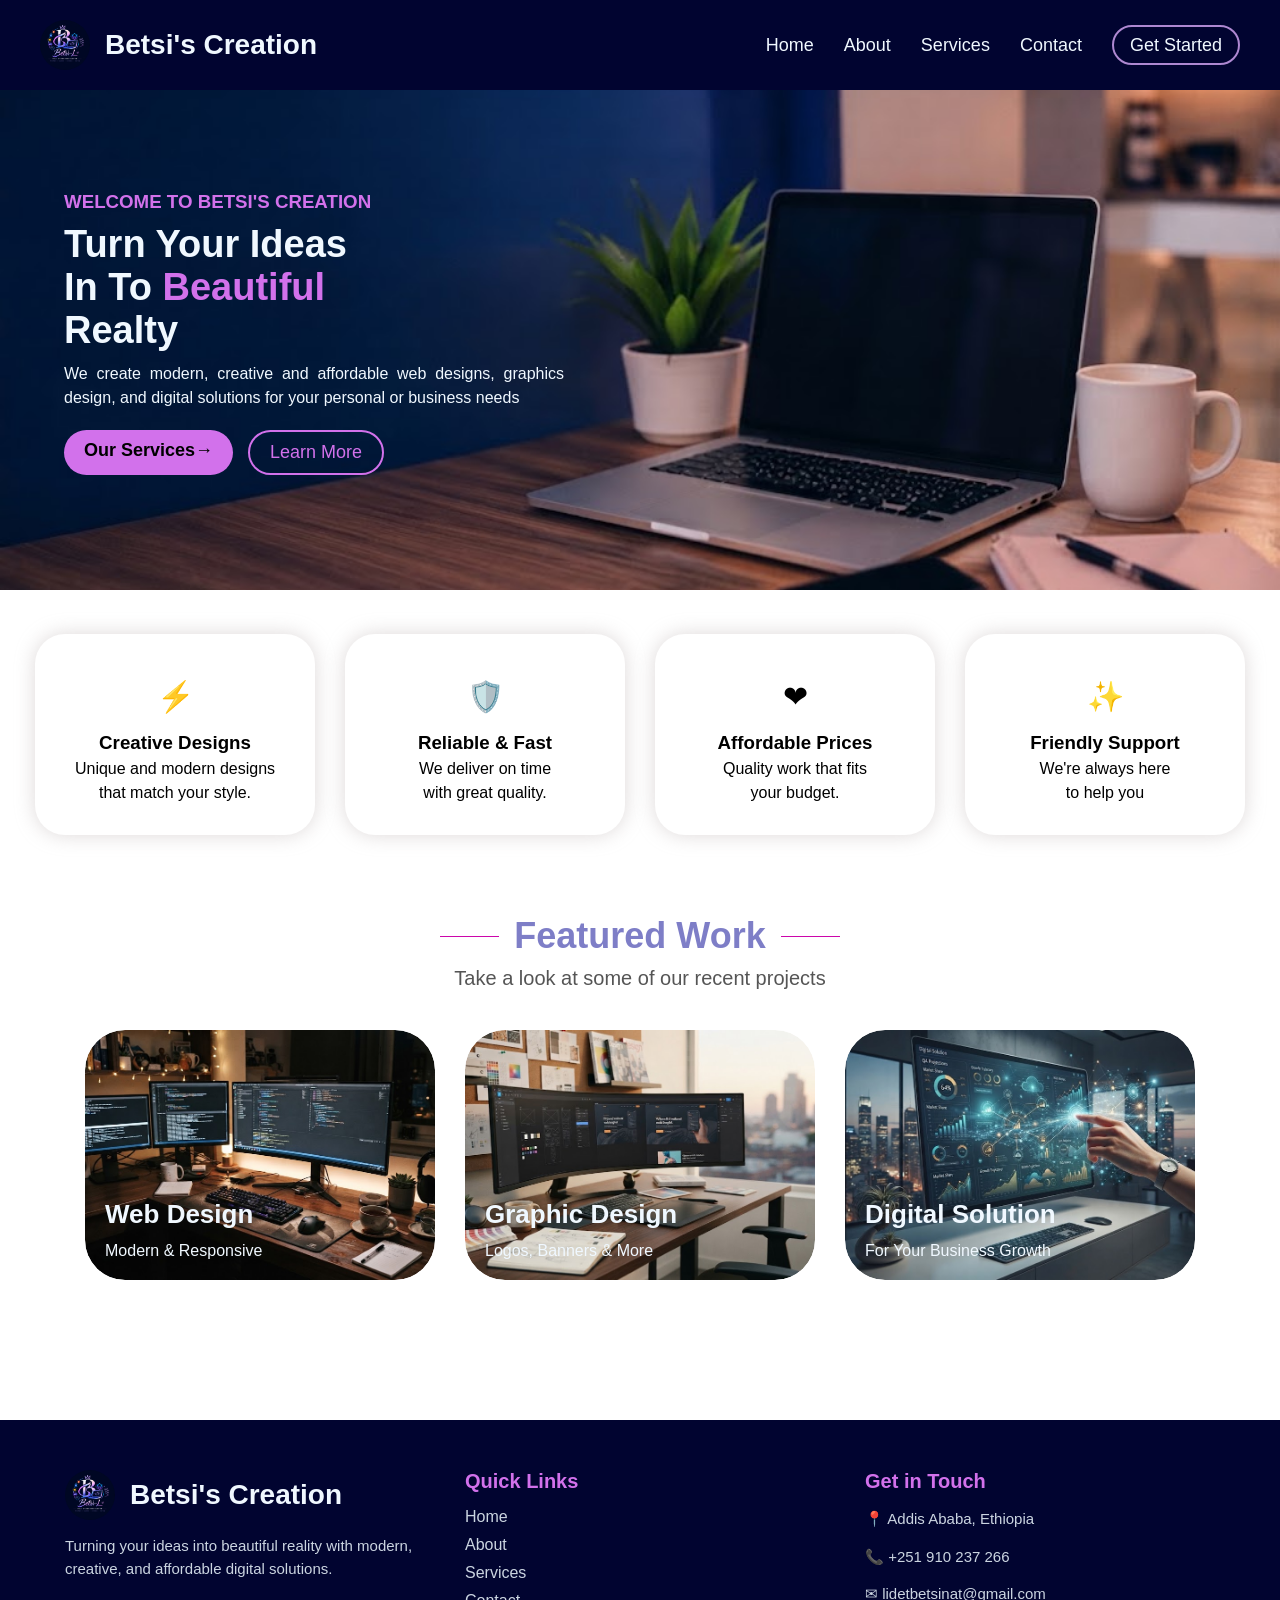
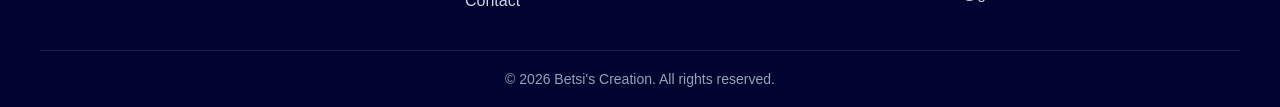
<file: index.html>
<!DOCTYPE html>
<html lang="en">
<head>
    <meta charset="UTF-8">
    <meta name="viewport" content="width=device-width, initial-scale=1.0">
    <title>Betsi's Creation</title>
    <link rel="stylesheet" href="style.css">
</head>
<body>
    <nav>
        <div class="nav-container">
            <div class="logo-text">
                <img src="image/mylogo.png" alt="Betsi's Logo" class="Betsi-logo">
                <h2>Betsi's Creation</h2>
            </div>
            <ul>
                <li><a href="index.html">Home</a></li>
                <li><a href="about.html">About</a></li>
                <li><a href="services.html">Services</a></li>
                <li><a href="contact.html">Contact</a></li>
                <li><a href="contact.html" class="get">Get Started</a></li>
            </ul>
        </div> 
    </nav>
    
    <div class="home-container">
        <img src="image/home.jpg" alt="Pc and computer" class="home-image">
        <div class="home-text">
            <h3>WELCOME TO BETSI'S CREATION</h3>
            <p class="turn">Turn Your Ideas <br>In To <span class="beauti">Beautiful<br></span> Realty</p>
            <p class="we">We create modern, creative and affordable web designs, graphics design, and digital solutions for your personal or business needs</p>
            <div class="home-buttons">
                <a href="services.html" class="service-btn">Our Services→</a>
                <a href="about.html" class="learn-btn">Learn More</a>
            </div>
        </div>
    </div>

    <div class="grid-container">
        <div class="grid-wrapper">
            <div class="card">
                <div class="icons">⚡</div>
                <h3>Creative Designs</h3>
                <p>Unique and modern designs<br> that match your style.</p>
            </div>
            <div class="card">
                <div class="icons">🛡️</div>
                <h3>Reliable & Fast</h3>
                <p>We deliver on time<br> with great quality.</p>
            </div>
            <div class="card">
                <div class="icons">❤︎</div>
                <h3>Affordable Prices</h3>
                <p>Quality work that fits<br> your budget.</p>
            </div>
            <div class="card">
                <div class="icons">✨</div>
                <h3>Friendly Support</h3>
                <p>We're always here <br>to help you</p>
            </div>
        </div>           
    </div>

    <div class="featured">
        <h1>Featured Work</h1>
    </div>
    <div class="take">
        <p>Take a look at some of our recent projects</p>
    </div>

    <div class="home-image-container">
        <div class="flex-wrapper">
            <img src="image/web-design.jpg" alt="coder vibe" class="flex-image">
            <h3>Web Design</h3>
            <p>Modern & Responsive</p>
        </div>
        <div class="flex-wrapper">
            <img src="image/graphic-design.jpg" alt="Graphic design services workspace" class="flex-image">
            <h3>Graphic Design</h3>
            <p>Logos, Banners & More</p>
        </div>
        <div class="flex-wrapper">
            <img src="image/digital.jpg" alt="Futuristic digital business solution dashboard on a screen" class="flex-image">
            <h3>Digital Solution</h3>
            <p>For Your Business Growth</p>
        </div>
    </div>

    <!-- Footer -->
    <footer>
        <div class="footer-container">
            <div class="footer-col">
                <div class="logo-text">
                    <img src="image/mylogo.png" alt="Betsi's Logo" class="Betsi-logo">
                    <h2>Betsi's Creation</h2>
                </div>
                <p>Turning your ideas into beautiful reality with modern, creative, and affordable digital solutions.</p>
            </div>
            <div class="footer-col">
                <h3>Quick Links</h3>
                <ul>
                    <li><a href="index.html">Home</a></li>
                    <li><a href="about.html">About</a></li>
                    <li><a href="services.html">Services</a></li>
                    <li><a href="contact.html">Contact</a></li>
                </ul>
            </div>
            <div class="footer-col">
                <h3>Get in Touch</h3>
                <p>📍 Addis Ababa, Ethiopia</p>
                <p>📞 +251 910 237 266</p>
                <p>✉ lidetbetsinat@gmail.com</p>
            </div>
        </div>
        <div class="footer-bottom">
            <p>&copy; 2026 Betsi's Creation. All rights reserved.</p>
        </div>
    </footer>
</body>
</html>
</file>
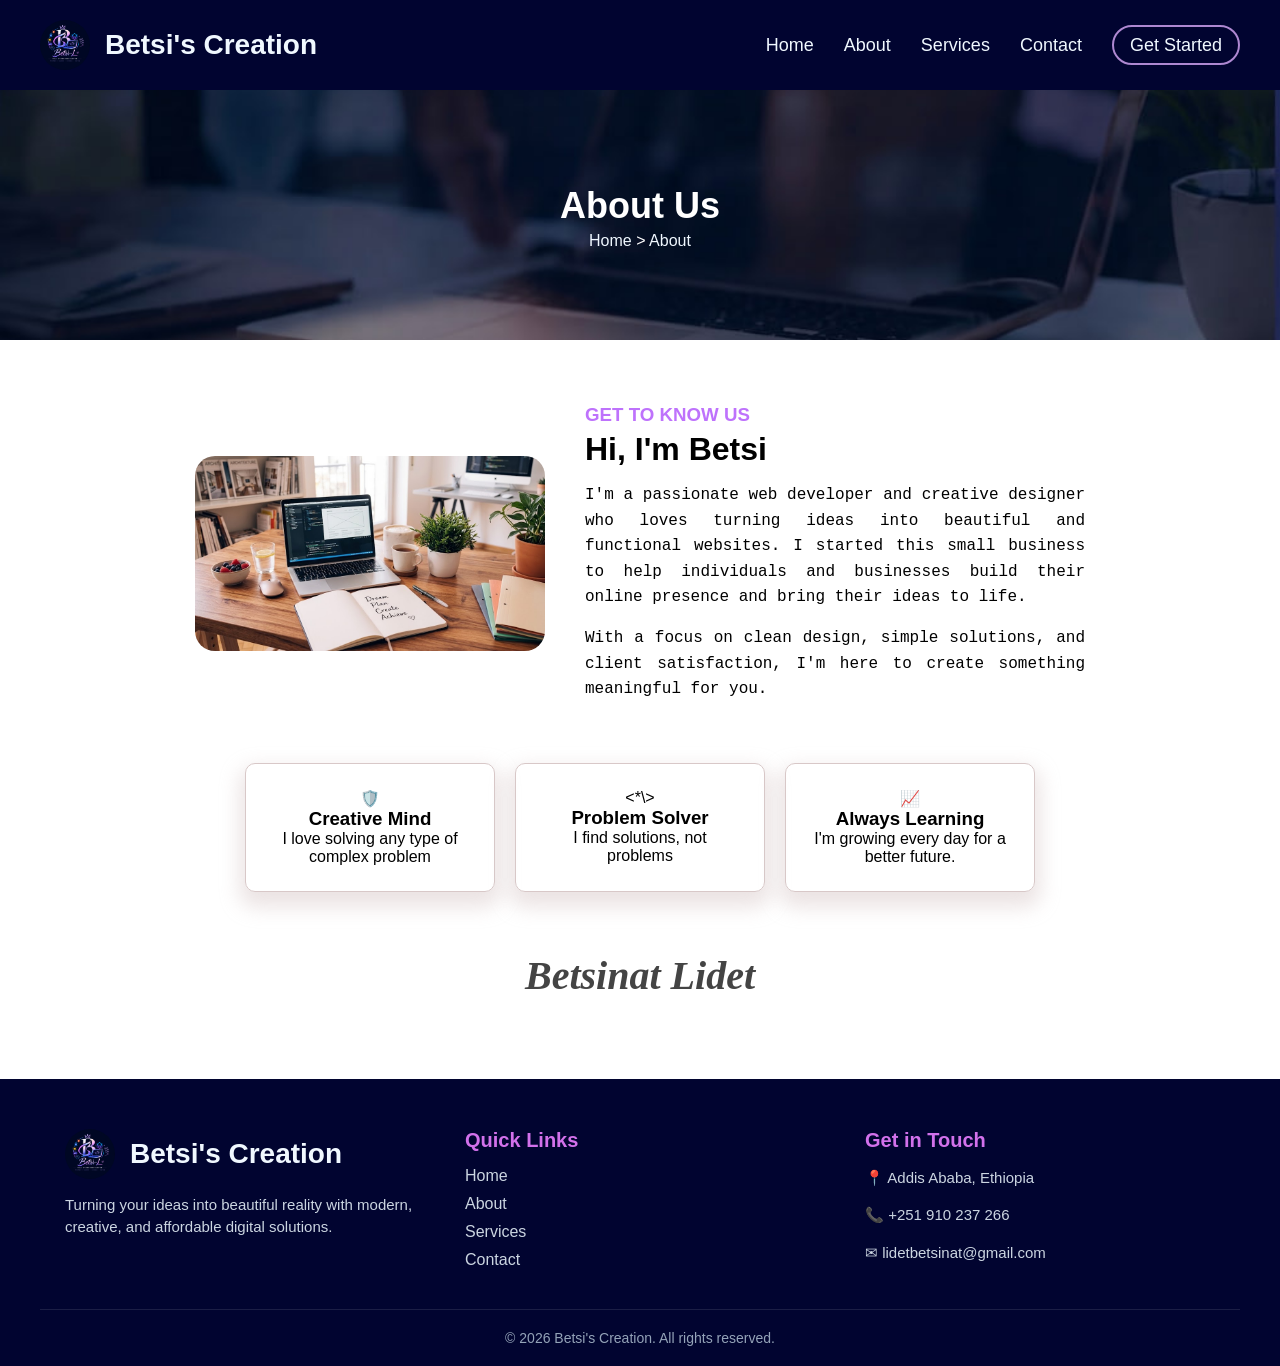
<file: about.html>
<!DOCTYPE html>
<html lang="en">
<head>
    <meta charset="UTF-8">
    <meta name="viewport" content="width=device-width, initial-scale=1.0">
    <title>Betsi's Creation - About</title>
    <link rel="stylesheet" href="style.css">
</head> 
<body>
    <nav>
        <div class="nav-container">
            <div class="logo-text">
                <img src="image/mylogo.png" alt="Betsi's Logo" class="Betsi-logo">
                <h2>Betsi's Creation</h2>
            </div>
            <ul>
                <li><a href="index.html">Home</a></li>
                <li><a href="about.html">About</a></li>
                <li><a href="services.html">Services</a></li>
                <li><a href="contact.html">Contact</a></li>
                <li><a href="contact.html" class="get">Get Started</a></li>
            </ul>
        </div> 
    </nav>

    <div class="about-container">
        <img src="image/about.jpg" alt="A laptop and a potted plant on a wooden desk." class="about-img">
        <div class="about-text">
            <h1>About Us</h1>
            <div class="breadcrumb">
                <a href="index.html">Home</a> > <a href="about.html">About</a>
            </div>
        </div>
    </div>

    <div class="main-container">
        <img src="image/about2.jpg" alt="pc with coffee" class="dream">
        <div class="main-text">
            <h3>GET TO KNOW US</h3>
            <h1>Hi, I'm Betsi</h1>
            <p>I'm a passionate web developer and creative designer who loves turning ideas into beautiful and functional websites. I started this small business to help individuals and businesses build their online presence and bring their ideas to life.</p>
            <p>With a focus on clean design, simple solutions, and client satisfaction, I'm here to create something meaningful for you.</p>
        </div>
    </div>

    <div class="main-content">
        <div class="main-card">
            <div class="main-icon">🛡️</div>
            <h3>Creative Mind</h3>
            <p>I love solving any type of complex problem</p>
        </div>
        <div class="main-card">
            <div class="main-icon">&lt;*\&gt;</div>
            <h3>Problem Solver</h3>
            <p>I find solutions, not problems</p>
        </div>
        <div class="main-card">
            <div class="main-icon">📈</div>
            <h3>Always Learning</h3>
            <p>I'm growing every day for a better future.</p>
        </div>
    </div>
    
    <h1 class="betsi">Betsinat Lidet</h1>

    <!-- Footer -->
    <footer>
        <div class="footer-container">
            <div class="footer-col">
                <div class="logo-text">
                    <img src="image/mylogo.png" alt="Betsi's Logo" class="Betsi-logo">
                    <h2>Betsi's Creation</h2>
                </div>
                <p>Turning your ideas into beautiful reality with modern, creative, and affordable digital solutions.</p>
            </div>
            <div class="footer-col">
                <h3>Quick Links</h3>
                <ul>
                    <li><a href="index.html">Home</a></li>
                    <li><a href="about.html">About</a></li>
                    <li><a href="services.html">Services</a></li>
                    <li><a href="contact.html">Contact</a></li>
                </ul>
            </div>
            <div class="footer-col">
                <h3>Get in Touch</h3>
                <p>📍 Addis Ababa, Ethiopia</p>
                <p>📞 +251 910 237 266</p>
                <p>✉ lidetbetsinat@gmail.com</p>
            </div>
        </div>
        <div class="footer-bottom">
            <p>&copy; 2026 Betsi's Creation. All rights reserved.</p>
        </div>
    </footer>
</body>
</html>
</file>
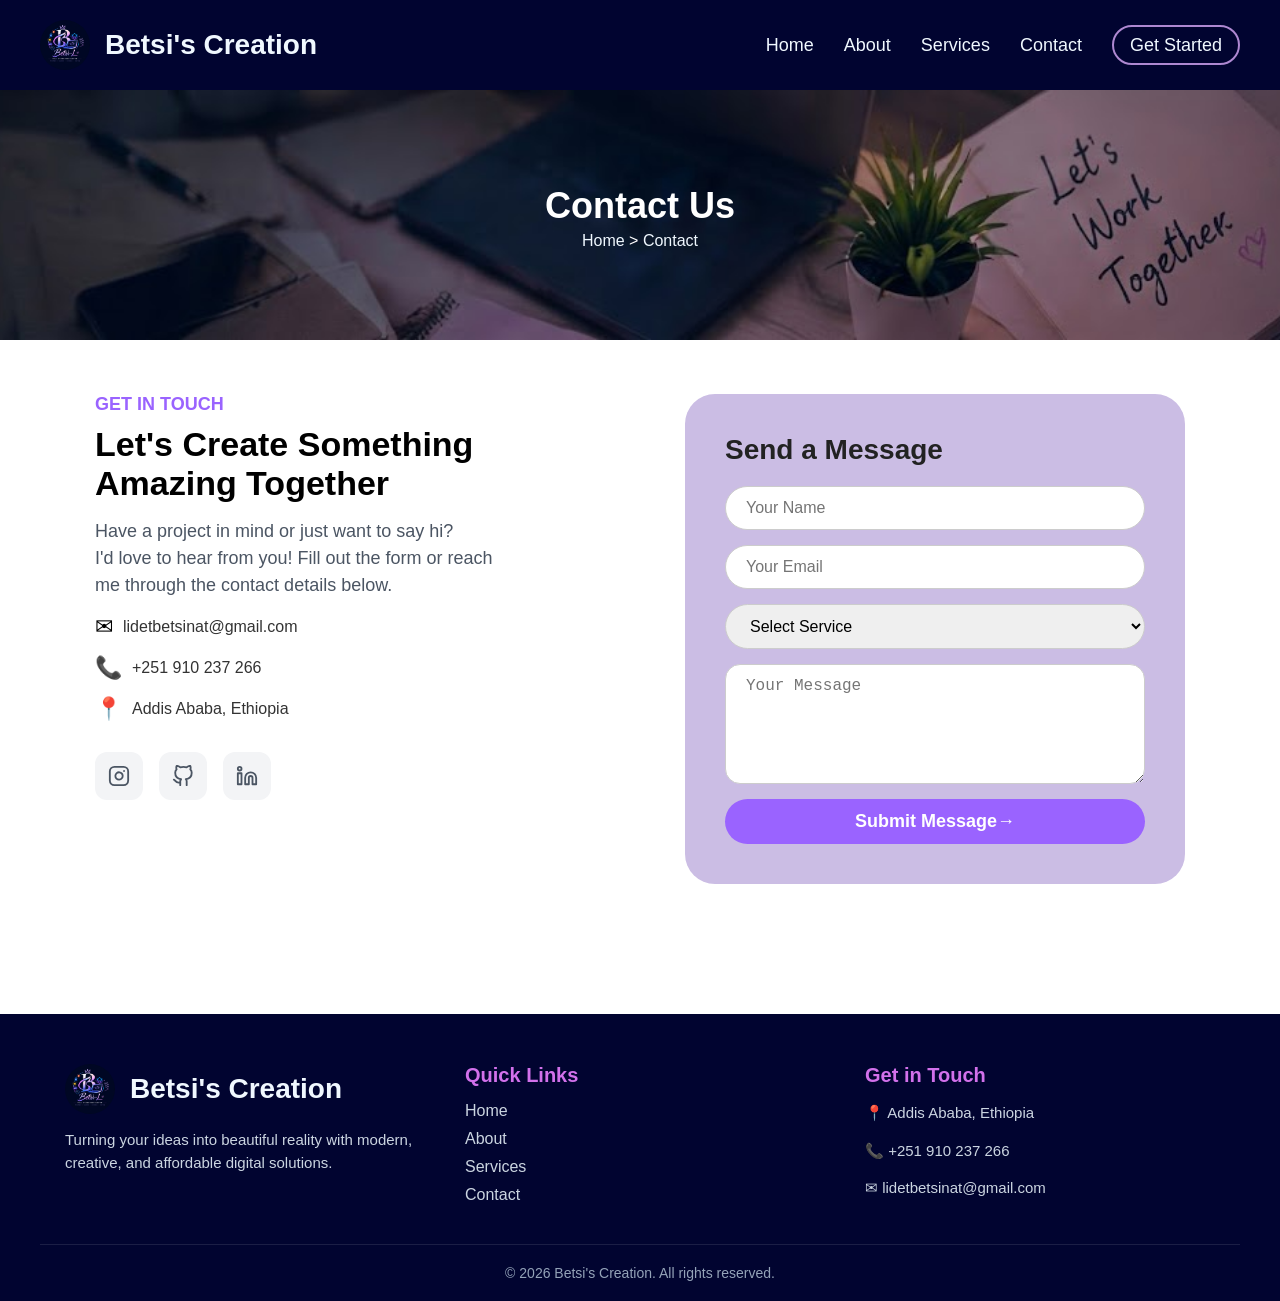
<file: contact.html>
<!DOCTYPE html>
<html lang="en">
<head>
    <meta charset="UTF-8">
    <meta name="viewport" content="width=device-width, initial-scale=1.0">
    <title>Betsi's Creation - Contact</title>
    <link rel="stylesheet" href="style.css">
</head> 
<body>
    <nav>
        <div class="nav-container">
            <div class="logo-text">
                <img src="image/mylogo.png" alt="Betsi's Logo" class="Betsi-logo">
                <h2>Betsi's Creation</h2>
            </div>
            <ul>
                <li><a href="index.html">Home</a></li>
                <li><a href="about.html">About</a></li>
                <li><a href="services.html">Services</a></li>
                <li><a href="contact.html">Contact</a></li>
                <li><a href="contact.html" class="get">Get Started</a></li>
            </ul>
        </div> 
    </nav>

    <div class="about-container">
        <img src="image/contact.jpg" alt="A laptop and a potted plant on a wooden desk." class="about-img">
        <div class="about-text">
            <h1>Contact Us</h1>
            <div class="breadcrumb">
                <a href="index.html">Home</a> > <a href="contact.html">Contact</a>
            </div>
        </div>
    </div>

    <div class="contact-container">
        <div class="main">
            <h3>GET IN TOUCH</h3>
            <h1>Let's Create Something <br>Amazing Together</h1>
            <p>Have a project in mind or just want to say hi? <br>I'd love to hear from you! Fill out the form or reach<br> me through the contact details below.</p>
            <div class="contact-info-item">
                <span class="icons">✉</span><a href="mailto:lidetbetsinat@gmail.com" class="value">lidetbetsinat@gmail.com</a>
            </div>
            <div class="contact-info-item">
                <span class="icons">📞</span><a href="tel:+251910237266" class="value">+251 910 237 266</a>
            </div>
            <div class="contact-info-item">
                <span class="icons">📍</span><span class="value">Addis Ababa, Ethiopia</span>
            </div>
            
            <div class="social-links">
                <!-- Instagram Link -->
                <a href="https://instagram.com/_b_e_t_s_i" target="_blank" rel="noopener noreferrer" class="social-icon instagram" aria-label="Instagram">
                    <svg viewBox="0 0 24 24" fill="none" stroke="currentColor" stroke-width="2" stroke-linecap="round" stroke-linejoin="round">
                        <rect x="2" y="2" width="20" height="20" rx="5" ry="5"></rect>
                        <path d="M16 11.37A4 4 0 1 1 12.63 8 4 4 0 0 1 16 11.37z"></path>
                        <line x1="17.5" y1="6.5" x2="17.51" y2="6.5"></line>
                    </svg>
                </a>
                <!-- GitHub Link -->
                <a href="https://github.com/Betsi-L" target="_blank" rel="noopener noreferrer" class="social-icon github" aria-label="GitHub">
                    <svg viewBox="0 0 24 24" fill="none" stroke="currentColor" stroke-width="2" stroke-linecap="round" stroke-linejoin="round">
                        <path d="M9 19c-5 1.5-5-2.5-7-3m14 6v-3.87a3.37 3.37 0 0 0-.94-2.61c3.14-.35 6.44-1.54 6.44-7A5.44 5.44 0 0 0 20 4.77 5.07 5.07 0 0 0 19.91 1S18.73.65 16 2.48a13.38 13.38 0 0 0-7 0C6.27.65 5.09 1 5.09 1A5.07 5.07 0 0 0 5 4.77a5.44 5.44 0 0 0-1.5 3.78c0 5.42 3.3 6.61 6.44 7A3.37 3.37 0 0 0 9 18.13V22"></path>
                    </svg>
                </a>
                <!-- LinkedIn Link -->
                <a href="https://linkedin.com/in/betsinat-lidet" target="_blank" rel="noopener noreferrer" class="social-icon linkedin" aria-label="LinkedIn">
                    <svg viewBox="0 0 24 24" fill="none" stroke="currentColor" stroke-width="2" stroke-linecap="round" stroke-linejoin="round">
                        <path d="M16 8a6 6 0 0 1 6 6v7h-4v-7a2 2 0 0 0-2-2 2 2 0 0 0-2 2v7h-4v-7a6 6 0 0 1 6-6z"></path>
                        <rect x="2" y="9" width="4" height="12"></rect>
                        <circle cx="4" cy="4" r="2"></circle>
                    </svg>
                </a>
            </div>
        </div>

        <div class="form-container">
            <h1>Send a Message</h1>
            <form>
                <input type="text" required placeholder="Your Name">
                <input type="email" required placeholder="Your Email">
                <select>
                    <option value="" disabled selected>Select Service</option>
                    <option value="web-design">Website Design</option>
                    <option value="graphic-design">Graphic Design</option>
                    <option value="landing-pages">Landing Pages</option>
                    <option value="content-creation">Content Creation</option>
                    <option value="maintenance">Website Maintenance</option>
                </select>
                <textarea id="message" name="message" required placeholder="Your Message"></textarea>
                <button type="submit" class="submit-btn">Submit Message→</button>
            </form>
        </div>
    </div>

    <!-- Footer -->
    <footer>
        <div class="footer-container">
            <div class="footer-col">
                <div class="logo-text">
                    <img src="image/mylogo.png" alt="Betsi's Logo" class="Betsi-logo">
                    <h2>Betsi's Creation</h2>
                </div>
                <p>Turning your ideas into beautiful reality with modern, creative, and affordable digital solutions.</p>
            </div>
            <div class="footer-col">
                <h3>Quick Links</h3>
                <ul>
                    <li><a href="index.html">Home</a></li>
                    <li><a href="about.html">About</a></li>
                    <li><a href="services.html">Services</a></li>
                    <li><a href="contact.html">Contact</a></li>
                </ul>
            </div>
            <div class="footer-col">
                <h3>Get in Touch</h3>
                <p>📍 Addis Ababa, Ethiopia</p>
                <p>📞 +251 910 237 266</p>
                <p>✉ lidetbetsinat@gmail.com</p>
            </div>
        </div>
        <div class="footer-bottom">
            <p>&copy; 2026 Betsi's Creation. All rights reserved.</p>
        </div>
    </footer>
</body>
</html>
</file>
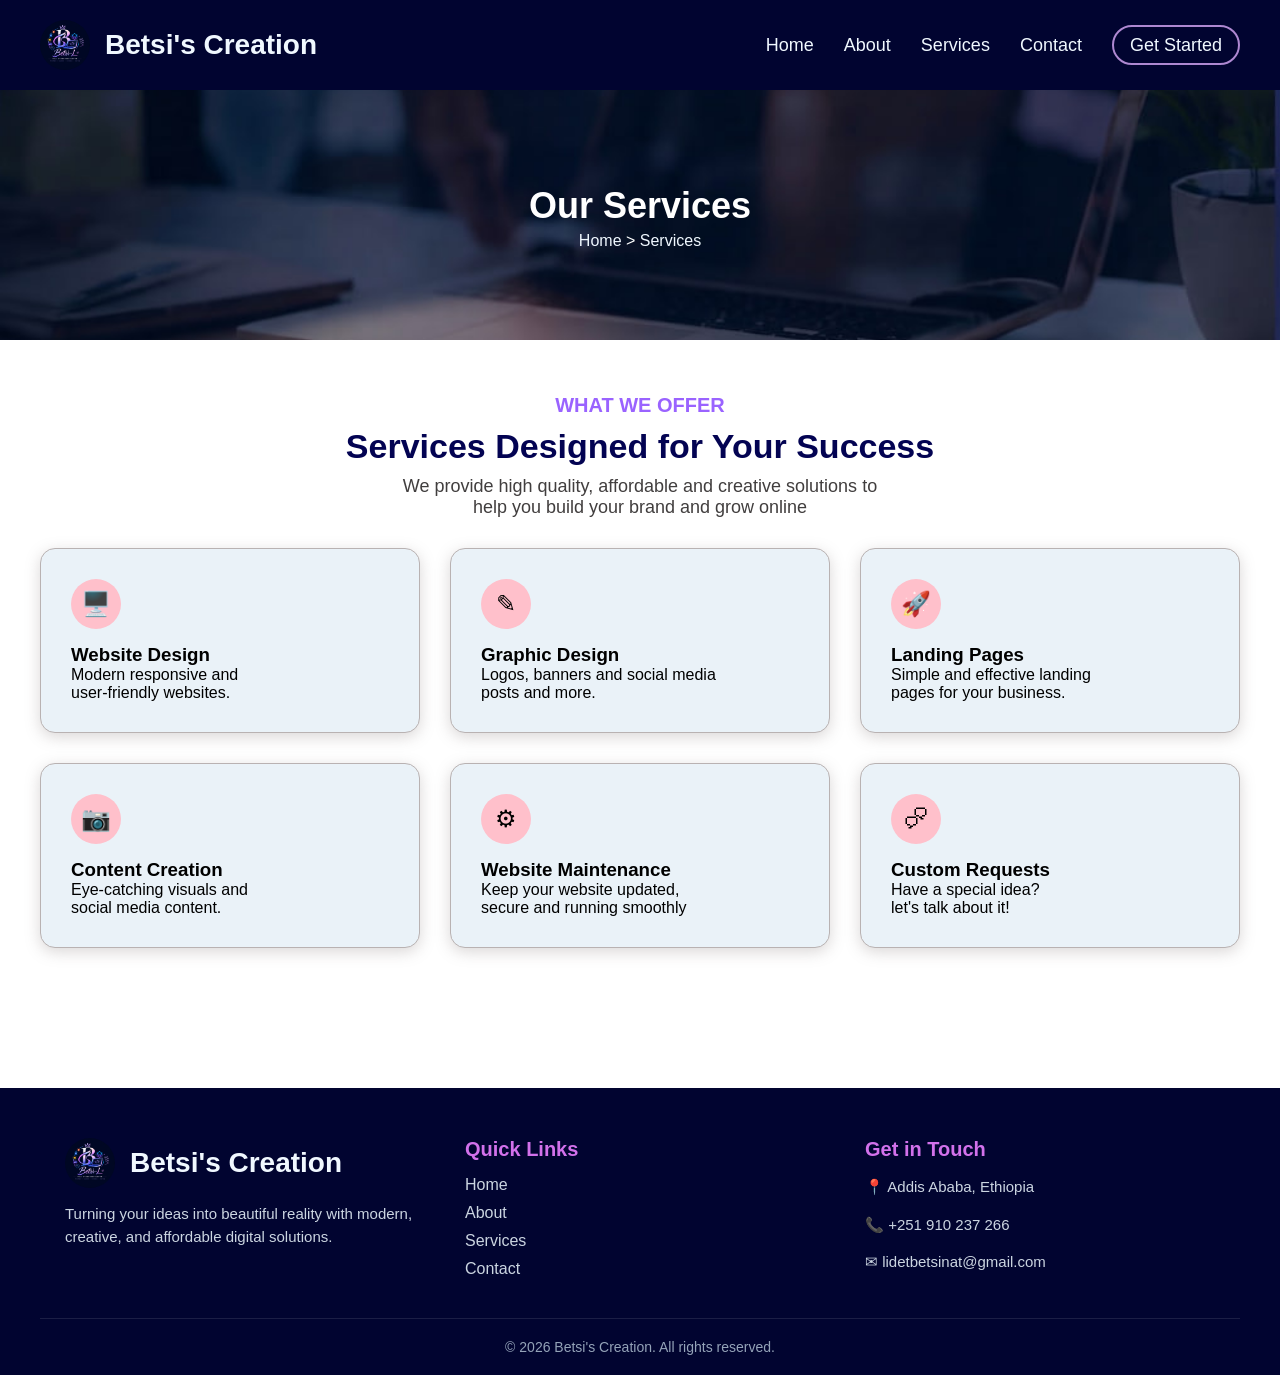
<file: services.html>
<!DOCTYPE html>
<html lang="en">
<head>
    <meta charset="UTF-8">
    <meta name="viewport" content="width=device-width, initial-scale=1.0">
    <title>Betsi's Creation - Services</title>
    <link rel="stylesheet" href="style.css">
</head> 
<body>
    <nav>
        <div class="nav-container">
            <div class="logo-text">
                <img src="image/mylogo.png" alt="Betsi's Logo" class="Betsi-logo">
                <h2>Betsi's Creation</h2>
            </div>
            <ul>
                <li><a href="index.html">Home</a></li>
                <li><a href="about.html">About</a></li>
                <li><a href="services.html">Services</a></li>
                <li><a href="contact.html">Contact</a></li>
                <li><a href="contact.html" class="get">Get Started</a></li>
            </ul>
        </div> 
    </nav>

    <div class="about-container">
        <img src="image/about.jpg" alt="A laptop and a potted plant on a wooden desk." class="about-img">
        <div class="about-text">
            <h1>Our Services</h1>
            <div class="breadcrumb">
                <a href="index.html">Home</a> > <a href="services.html">Services</a>
            </div>
        </div>
    </div>

    <div class="service">
        <h3>WHAT WE OFFER</h3>
        <h1>Services Designed for Your Success</h1>
        <p>We provide high quality, affordable and creative solutions to<br> help you build your brand and grow online</p>
    </div>

    <div class="main-service">
        <div class="service-wrapper">
            <div class="service-card">
                <div class="service-icon">🖥️</div>
                <h3>Website Design</h3>
                <p>Modern responsive and <br>user-friendly websites.</p>
            </div>
            <div class="service-card">
                <div class="service-icon">✎</div>
                <h3>Graphic Design</h3>
                <p>Logos, banners and social media<br> posts and more.</p>
            </div>
            <div class="service-card">
                <div class="service-icon">🚀</div>
                <h3>Landing Pages</h3>
                <p>Simple and effective landing<br> pages for your business.</p>
            </div>
            <div class="service-card">
                <div class="service-icon">📷</div>
                <h3>Content Creation</h3>
                <p>Eye-catching visuals and<br> social media content.</p>
            </div>
            <div class="service-card">
                <div class="service-icon">⚙</div>
                <h3>Website Maintenance</h3>
                <p>Keep your website updated,<br> secure and running smoothly</p>
            </div>
            <div class="service-card">
                <div class="service-icon">🗪</div>
                <h3>Custom Requests</h3>
                <p>Have a special idea? <br>let's talk about it!</p>
            </div>
        </div>
    </div>

    <!-- Footer -->
    <footer>
        <div class="footer-container">
            <div class="footer-col">
                <div class="logo-text">
                    <img src="image/mylogo.png" alt="Betsi's Logo" class="Betsi-logo">
                    <h2>Betsi's Creation</h2>
                </div>
                <p>Turning your ideas into beautiful reality with modern, creative, and affordable digital solutions.</p>
            </div>
            <div class="footer-col">
                <h3>Quick Links</h3>
                <ul>
                    <li><a href="index.html">Home</a></li>
                    <li><a href="about.html">About</a></li>
                    <li><a href="services.html">Services</a></li>
                    <li><a href="contact.html">Contact</a></li>
                </ul>
            </div>
            <div class="footer-col">
                <h3>Get in Touch</h3>
                <p>📍 Addis Ababa, Ethiopia</p>
                <p>📞 +251 910 237 266</p>
                <p>✉ lidetbetsinat@gmail.com</p>
            </div>
        </div>
        <div class="footer-bottom">
            <p>&copy; 2026 Betsi's Creation. All rights reserved.</p>
        </div>
    </footer>
</body>
</html>
</file>
<file: style.css>
* {
    margin: 0;
    padding: 0;
    box-sizing: border-box;
}

body {
    font-family: Arial, Helvetica, sans-serif;
    overflow-x: hidden;
}

/* Nav */
nav {
    background-color: rgb(1, 4, 48);
    padding: 20px 40px;
    position: sticky;
    top: 0;
    z-index: 1000;
}
.nav-container {
    display: flex;
    justify-content: space-between;
    align-items: center;
    flex-wrap: wrap;
}
.logo-text {
    display: flex;
    align-items: center;
    gap: 15px;
}
.logo-text h2 {
    color: aliceblue;
    font-size: 28px;
}
.Betsi-logo {
    width: 50px;
    height: 50px;
    border-radius: 50%;
    object-fit: cover;
}
nav ul {
    display: flex;
    list-style: none;
    gap: 30px;
    font-size: 18px;
    align-items: center;
}
nav a {
    color: aliceblue;
    text-decoration: none;
    transition: 0.3s;
}
nav a:hover {
    color: rgb(169, 116, 255);
    transform: scale(1.05) translateY(-2px); 
    text-decoration: underline;
}
.get {
    border: solid 2px;
    border-radius: 50px;
    padding: 8px 16px;
    border-color: rgb(174, 136, 209);
}

/* Home Section */
.home-container {
    position: relative;
    width: 100%;
}
.home-image {
    width: 100%;
    height: 500px;
    object-fit: cover;
}
.home-text {
    position: absolute;
    top: 20%;
    left: 5%;
    color: aliceblue;
    max-width: 500px;
}
.home-text h3, .beauti {
    color: #d271eb;
}
.turn {
    font-size: 38px;
    font-weight: bold;
    margin: 10px 0;
}
.we {
    text-align: justify;
    font-size: 16px;
    line-height: 1.5;
}
.home-buttons {
    display: flex;
    gap: 15px;
    flex-wrap: wrap;
    margin-top: 20px;
}
.service-btn {
    background-color: #d271eb;
    border-radius: 30px;
    padding: 10px 20px;
    text-decoration: none;
    font-size: 18px;
    color: black;
    font-weight: bold;
}
.learn-btn {
    color: #d271eb;
    border-radius: 30px;
    padding: 10px 20px;
    text-decoration: none;
    font-size: 18px;
    border: solid 2px #d271eb;
}

/* Grid Wrapper (Home features) */
.grid-container {
    padding: 40px 20px;
}
.grid-wrapper {
    display: flex;
    justify-content: center;
    flex-wrap: wrap;
    gap: 30px;
}
.card {
    box-shadow: 0 0 20px rgba(172, 160, 160, 0.4);
    padding: 30px;
    border-radius: 30px;
    line-height: 1.5;
    flex: 1 1 220px;
    max-width: 280px;
    text-align: center;
    background: #fff;
}
.icons {
    text-align: center;
    padding: 10px;
    font-size: 30px;
}

/* Featured Section */
.featured {
    display: flex;
    align-items: center;
    text-align: center;
    max-width: 400px;
    margin: 40px auto 10px auto;
}
.featured h1 {
    padding: 0 15px;
    font-size: 36px;
    white-space: nowrap;
    color: rgb(126, 126, 199);
}
.featured::before,
.featured::after {
    content: "";
    flex: 1;
    border-bottom: 1px solid rgb(204, 6, 171);
}
.take {
    text-align: center;
    font-size: 20px;
    margin-bottom: 40px;
    color: #555;
}

/* Flex Image Containers */
.home-image-container {
    display: flex;
    justify-content: center;
    flex-wrap: wrap;
    gap: 30px;
    padding: 0 20px 60px 20px;
}
.flex-wrapper {
    position: relative;
    border-radius: 40px;
    overflow: hidden;
}
.flex-image {
    width: 350px;
    height: 250px;
    object-fit: cover;
    border-radius: 40px;
    display: block;
}
.flex-wrapper h3 {
    position: absolute;
    bottom: 50px;
    left: 20px;
    color: aliceblue;
    font-size: 26px;
}
.flex-wrapper p {
    position: absolute;
    bottom: 20px;
    left: 20px;
    color: aliceblue;
    font-size: 16px;
}

/* About / Header Banner */
.about-container {
    position: relative;
    width: 100%;
}
.about-img {
    width: 100%;
    height: 250px;
    object-fit: cover;
}
.about-text {
    position: absolute;
    top: 50%;
    left: 50%;
    transform: translate(-50%, -50%);
    color: white;
    text-align: center;
    width: 100%;
}
.about-text h1 {
    font-size: 36px;
    margin-bottom: 5px;
}
.breadcrumb a {
    color: aliceblue;
    text-decoration: none;
}

/* Main Container (About Page Content) */
.main-container {
    display: flex;
    justify-content: center;
    align-items: center;
    flex-wrap: wrap;
    gap: 40px;
    margin: 60px 20px;
}
.dream {
    border-radius: 20px;
    width: 100%;
    max-width: 350px;
    height: auto;
    object-fit: cover;
}
.main-text {
    max-width: 500px;
    text-align: justify;
}
.main-text p {
    font-family: 'Courier New', Courier, monospace;
    line-height: 1.6;
    margin-top: 15px;
}
.main-text h3 {
    color: rgb(190, 114, 252);
}
.main-text h1 {
    margin: 5px 0;
}

.main-content {
    display: flex;
    justify-content: center;
    flex-wrap: wrap;
    gap: 20px;
    max-width: 900px;
    margin: 0 auto 60px auto;
    padding: 0 20px;
}
.main-card {
    flex: 1 1 200px;
    max-width: 250px;
    border: 1px solid rgb(216, 200, 200);
    box-shadow: 0 10px 20px 5px rgba(206, 186, 186, 0.4);
    padding: 25px;
    text-align: center;
    border-radius: 10px;
}
.betsi {
    text-align: center;
    margin: 40px 0;
    font-family: 'Brush Script MT', 'Comic Sans MS', cursive;
    font-style: italic;
    font-size: 40px;
    color: #444;
}

/* Services Page Grid */
.service {
    text-align: center;
    margin: 50px 20px 30px 20px;
}
.service h3 {
    color: #9a63ff;
    font-size: 20px;
}
.service h1 {
    color: rgb(3, 3, 82);
    font-size: 34px;
    margin: 10px 0;
}
.service p {
    color: rgb(65, 62, 62);
    font-size: 18px;
}
.main-service {
    display: flex;
    justify-content: center;
    padding: 0 20px 60px 20px;
}
.service-wrapper {
    display: grid;
    grid-template-columns: repeat(auto-fit, minmax(280px, 1fr));
    gap: 30px;
    width: 100%;
    max-width: 1200px;
}
.service-card {
    box-shadow: 0 4px 15px rgba(131, 123, 123, 0.3);
    background-color: rgb(234, 242, 248);
    border: 1px solid rgb(185, 178, 178);
    padding: 30px;
    border-radius: 15px;
}
.service-icon {
    background-color: pink; 
    width: 50px;
    height: 50px;
    border-radius: 50%;
    display: flex;
    align-items: center;
    justify-content: center;
    font-size: 24px;
    margin-bottom: 15px;
}

/* Contact Page Layout */
.contact-container {
    display: flex;
    justify-content: center;
    flex-wrap: wrap;
    gap: 40px;
    padding: 50px 20px;
    max-width: 1200px;
    margin: 0 auto;
}
.main {
    flex: 1 1 400px;
    max-width: 550px;
}
.main h3 {
    color: #9a63ff;
    font-size: 18px;
}
.main h1 {
    font-size: 34px;
    margin: 10px 0;
}
.main p {
    margin-top: 15px;
    line-height: 1.5;
    font-size: 18px;
    color: #4b5563;
}
.contact-info-item {
    display: flex;
    align-items: center;
    gap: 10px;
    margin-top: 15px;
}
.contact-info-item .icons {
    padding: 0;
    font-size: 22px;
}
.main a.value {
    text-decoration: none;
    color: #333;
    font-size: 16px;
}
.main span.value {
    color: #333;
    font-size: 16px;
}
.social-links {
    display: flex;
    gap: 16px;
    align-items: center;
    margin-top: 30px;
}
.social-icon {
    width: 48px;
    height: 48px;
    border-radius: 12px;
    background-color: #f3f4f6;
    color: #4b5563;
    display: flex;
    align-items: center;
    justify-content: center;
    text-decoration: none;
    transition: all 0.3s ease;
}
.social-icon svg {
    width: 22px;
    height: 22px;
}
.social-icon.instagram:hover {
    background: linear-gradient(45deg, #f09433, #e6683c, #dc2743, #cc2366, #bc1888);
    color: #ffffff;
    transform: translateY(-3px);
    box-shadow: 0 8px 20px rgba(220, 39, 67, 0.3);
}
.social-icon.github:hover {
    background-color: #24292e;
    color: #ffffff;
    transform: translateY(-3px);
    box-shadow: 0 8px 20px rgba(36, 41, 46, 0.3);
}
.social-icon.linkedin:hover {
    background-color: #0a66c2;
    color: #ffffff;
    transform: translateY(-3px);
    box-shadow: 0 8px 20px rgba(10, 102, 194, 0.3);
}

.form-container {
    background-color: #cbbde4;
    flex: 1 1 350px;
    max-width: 500px;
    padding: 40px;
    border-radius: 30px;
}
.form-container h1 {
    font-size: 28px;
    margin-bottom: 20px;
    color: #222;
}
.form-container form {
    display: flex;
    flex-direction: column;
    gap: 15px;
    width: 100%;
}
.form-container input,
.form-container select,
.form-container textarea {
    width: 100%;
    padding: 12px 20px;
    border-radius: 25px;
    border: 1px solid #ccc;
    font-size: 16px;
    outline: none;
}
.form-container textarea {
    border-radius: 15px;
    height: 120px;
    resize: vertical;
}
.submit-btn {
    background-color: #9a63ff;
    width: 100%;
    height: 45px;
    border-radius: 25px;
    border: none;
    color: white;
    text-align: center;
    font-size: 18px;
    font-weight: bold;
    cursor: pointer;
    transition: 0.3s;
}
.submit-btn:hover {
    background-color: #824be0;
}

/* Footer Styles */
footer {
    background-color: rgb(1, 4, 48);
    color: aliceblue;
    padding-top: 50px;
    margin-top: 80px;
}
.footer-container {
    display: flex;
    justify-content: space-around;
    flex-wrap: wrap;
    gap: 40px;
    max-width: 1200px;
    margin: 0 auto;
    padding: 0 20px 40px 20px;
    border-bottom: 1px solid rgba(255, 255, 255, 0.1);
}
.footer-col {
    flex: 1 1 250px;
    max-width: 350px;
}
.footer-col p {
    margin-top: 15px;
    color: #cbd5e1;
    font-size: 15px;
    line-height: 1.5;
}
.footer-col h3 {
    color: #d271eb;
    margin-bottom: 15px;
    font-size: 20px;
}
.footer-col ul {
    list-style: none;
    display: flex;
    flex-direction: column;
    gap: 10px;
    margin: 0;
}
.footer-col ul li a {
    color: #cbd5e1;
    text-decoration: none;
    transition: 0.3s;
}
.footer-col ul li a:hover {
    color: rgb(169, 116, 255);
    text-decoration: underline;
}
.footer-bottom {
    text-align: center;
    padding: 20px;
    color: #94a3b8;
    font-size: 14px;
}

/* Media Queries for Mobile Responsiveness */
@media (max-width: 768px) {
    nav {
        padding: 15px 20px;
    }
    .nav-container {
        flex-direction: column;
        gap: 15px;
        text-align: center;
    }
    nav ul {
        margin-left: 0;
        gap: 15px;
        font-size: 16px;
        flex-wrap: wrap;
        justify-content: center;
    }
    .home-text {
        position: relative;
        top: auto;
        left: auto;
        max-width: 100%;
        padding: 30px 20px;
        background-color: rgb(1, 4, 48);
    }
    .home-image {
        height: 250px;
    }
    .turn {
        font-size: 30px;
    }
    .flex-image {
        width: 100%;
        max-width: 350px;
    }
    .form-container {
        margin-left: 0;
        padding: 25px;
    }
    .footer-container {
        flex-direction: column;
        text-align: center;
        align-items: center;
    }
    .footer-col {
        max-width: 100%;
    }
    .footer-col .logo-text {
        justify-content: center;
    }
    .footer-col ul {
        align-items: center;
    }
}
</file>
